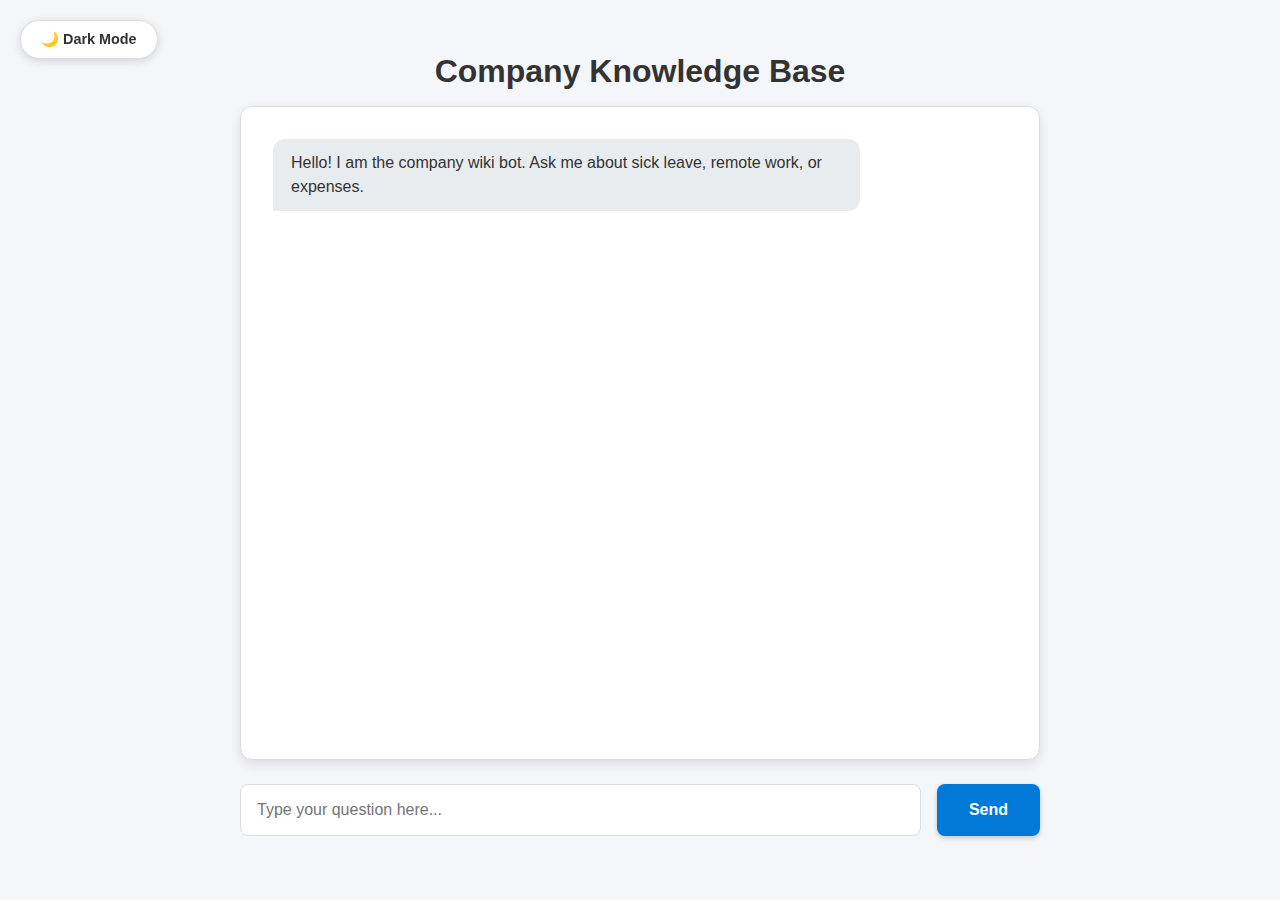
<file: company_chatbot/frontend/index.html>
<!DOCTYPE html>
<html lang="en">
<head>
    <meta charset="UTF-8">
    <meta name="viewport" content="width=device-width, initial-scale=1.0">
    <title>Company Wiki</title>

    <link rel="stylesheet" href="styles.css">

    <link rel="icon" type="image/png" href="chatbot_ico.png" />
</head>

<body>
    <button class="theme-btn">🌙 Dark Mode</button>

    <div class="container">
        <h1>Company Knowledge Base</h1>

        <!-- Chat History Area -->
        <div id="chat-box" class="chat-box">
            <div class="message bot-message">
                <div class="bubble">Hello! I am the company wiki bot. Ask me about sick leave, remote work, or expenses.</div>
            </div>
        </div>

        <!-- Loading Indicator -->
        <div id="typing-indicator" class="typing-indicator">Thinking...</div>

        <!-- Input Controls -->
        <div class="input-area controls">
            <input type="text" id="user-input" placeholder="Type your question here..." autocomplete="off">
            <button onclick="sendMessage()" id="send-btn">Send</button>
        </div>
    </div>

    <script src="app.js"></script>
</body>

</html>
</file>
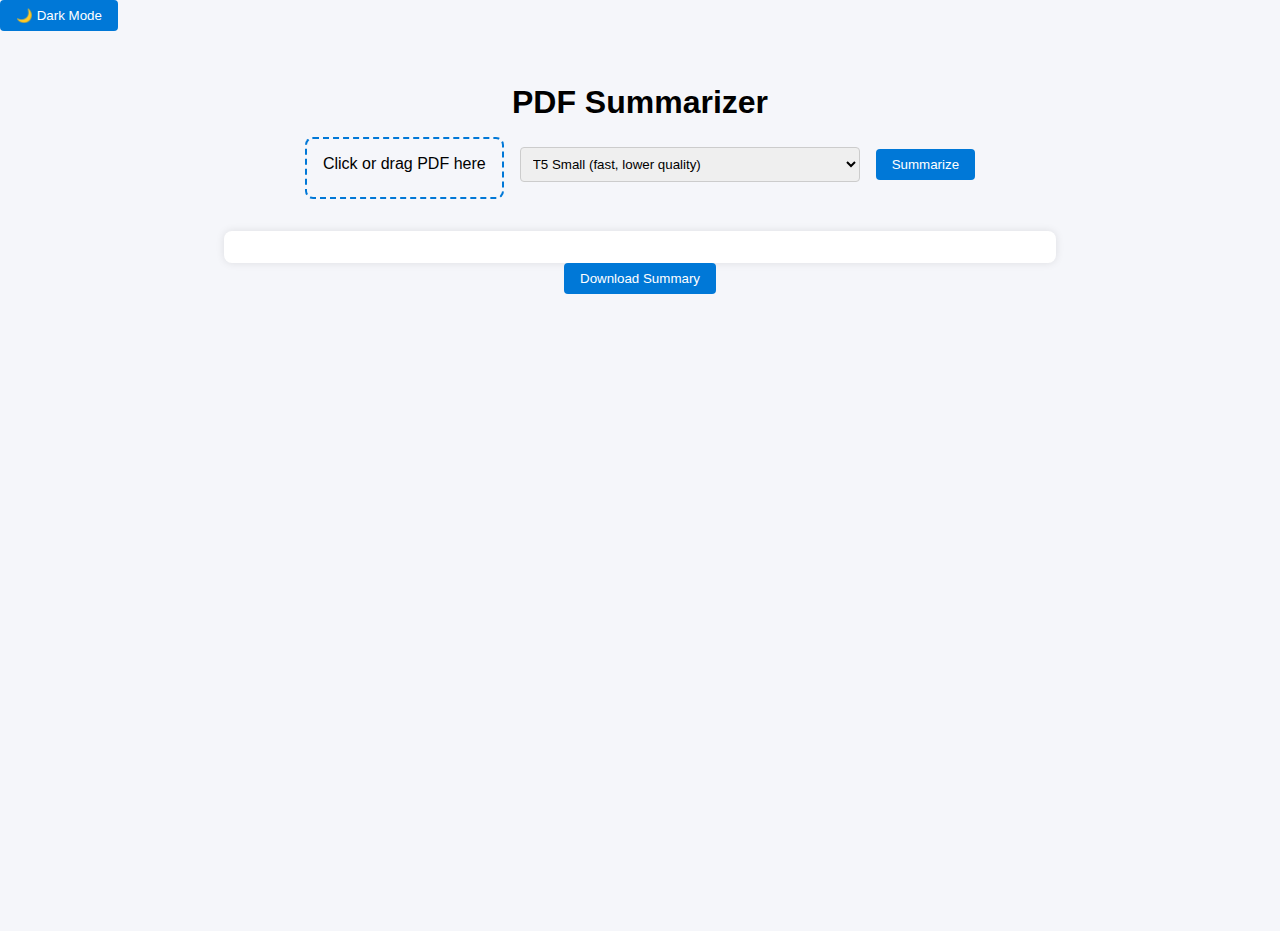
<file: pdf_summarizer/frontend/index.html>
<!DOCTYPE html>
<html lang="en">

<head>
  <meta charset="UTF-8" />
  <meta name="viewport" content="width=device-width, initial-scale=1.0" />
  <title>PDF Summarizer</title>
  <link rel="stylesheet" href="style.css" />
</head>

<body>
  <button id="theme-toggle" class="theme-btn">🌙 Dark Mode</button>

  <div class="container">
    <h1>PDF Summarizer</h1>

    <div class="controls">
      <div id="drop-zone" class="drop-zone">
        <span class="drop-text">Click or drag PDF here</span>
        <span class="file-name"></span>
      </div>

      <input type="file" id="fileInput" style="display:none;" />

      <select id="model">
        <option value="t5-small" selected>T5 Small (fast, lower quality)</option>
        <option value="bart-large-cnn">BART Large (GPU)</option>
        <option value="mistral">Mistral LLM (GPU)</option>
        <option value="api">External API (Gemini 1.5 / No Credit Doesn't Work)</option>
      </select>

      <button id="uploadBtn">Summarize</button>
    </div>

    <div id="progress-container">
      <div id="progress-bar"></div>
    </div>
    
    <div id="time-estimate"></div>

    <div id="output"></div>

    <div id="download-buttons">
      <button id="downloadSummary">Download Summary</button>
    </div>
  </div>

  <script type="module" src="main.js"></script>
</body>
</html>
</file>
<file: company_chatbot/frontend/styles.css>
/* =========================================
   1. CSS VARIABLES (Theme Colors)
   ========================================= */
:root {
    --bg-color: #f5f6fa;
    --container-bg: #ffffff;
    --text-primary: #333333;
    --text-secondary: #666666;
    --accent-color: #0078d7;
    --accent-hover: #005fa3;
    --border-color: #ddd;
    --shadow: 0 4px 12px rgba(0, 0, 0, 0.1);
    --code-bg: #f4f4f4;
    --bot-bubble: #e9ecef;
    --user-bubble: #0078d7;
    --user-text: #ffffff;
}

/* Dark Mode Overrides */
body.dark-mode {
    --bg-color: #121212;
    --container-bg: #1e1e1e;
    --text-primary: #e0e0e0;
    --text-secondary: #aaaaaa;
    --accent-color: #4dabf7;
    --accent-hover: #339af0;
    --border-color: #333;
    --shadow: 0 4px 12px rgba(0, 0, 0, 0.5);
    --code-bg: #2d2d2d;
    --bot-bubble: #2d2d2d;
    --user-bubble: #4dabf7;
    --user-text: #121212;
}

/* =========================================
   2. GLOBAL RESET
   ========================================= */
* {
    box-sizing: border-box;
}

html, body {
    height: 100%;
    margin: 0;
    padding: 0;
    background-color: var(--bg-color);
    color: var(--text-primary);
    font-family: 'Segoe UI', Tahoma, Geneva, Verdana, sans-serif;
    transition: background-color 0.3s ease, color 0.3s ease;
}

/* =========================================
   3. LAYOUT
   ========================================= */
.container {
    display: flex;
    flex-direction: column;
    align-items: center;
    max-width: 900px;
    margin: 0 auto;
    padding: 2rem 1rem;
    height: 100vh;
}

h1 {
    margin-bottom: 1rem;
    color: var(--text-primary);
    font-weight: 700;
    text-align: center;
}

/* =========================================
   4. CHAT INTERFACE 
   ========================================= */
.chat-box {
    width: 100%;
    max-width: 800px;
    flex: 1; 
    background-color: var(--container-bg);
    border: 1px solid var(--border-color);
    border-radius: 12px;
    padding: 2rem;
    margin-bottom: 1.5rem;
    overflow-y: auto; /* Scrollable */
    box-shadow: var(--shadow);
    display: flex;
    flex-direction: column;
    gap: 1rem;
}

.message {
    display: flex;
    flex-direction: column;
    max-width: 80%;
}

.bot-message {
    align-self: flex-start;
}

.user-message {
    align-self: flex-end;
}

.bubble {
    padding: 12px 18px;
    border-radius: 12px;
    font-size: 1rem;
    line-height: 1.5;
    position: relative;
    white-space: pre-wrap; 
}

.bot-message .bubble {
    background-color: var(--bot-bubble);
    color: var(--text-primary);
    border-bottom-left-radius: 2px;
}

.user-message .bubble {
    background-color: var(--user-bubble);
    color: var(--user-text);
    border-bottom-right-radius: 2px;
}

/* =========================================
   5. INPUTS & CONTROLS
   ========================================= */
.input-area {
    width: 100%;
    max-width: 800px;
    display: flex;
    gap: 1rem;
    margin-bottom: 2rem;
}

.input-area input {
    flex-grow: 1;
    padding: 1rem;
    border-radius: 8px;
    border: 1px solid var(--border-color);
    background-color: var(--container-bg);
    color: var(--text-primary);
    font-size: 1rem;
    outline: none;
    transition: border 0.2s;
}

.input-area input:focus {
    border-color: var(--accent-color);
}

.input-area button {
    padding: 0.8rem 2rem;
    border-radius: 8px;
    border: none;
    background-color: var(--accent-color);
    color: white;
    font-size: 1rem;
    font-weight: bold;
    cursor: pointer;
    transition: background-color 0.2s;
    box-shadow: 0 2px 5px rgba(0,0,0,0.2);
}

.input-area button:hover {
    background-color: var(--accent-hover);
    transform: translateY(-1px);
}

.input-area button:disabled {
    background-color: var(--text-secondary);
    cursor: not-allowed;
    transform: none;
}

/* =========================================
   6. LOADING INDICATOR
   ========================================= */
.typing-indicator {
    font-size: 0.9rem;
    color: var(--text-secondary);
    font-style: italic;
    margin-bottom: 10px;
    display: none; 
}

/* =========================================
   7. DARK MODE TOGGLE BUTTON
   ========================================= */
.theme-btn {
    position: fixed;
    top: 20px;
    left: 20px;
    padding: 10px 20px;
    background-color: var(--container-bg);
    color: var(--text-primary);
    border: 1px solid var(--border-color);
    border-radius: 30px;
    cursor: pointer;
    font-weight: 600;
    font-size: 0.9rem;
    z-index: 1000;
    box-shadow: 0 2px 8px rgba(0,0,0,0.15);
    transition: all 0.3s ease;
}

.theme-btn:hover {
    background-color: var(--accent-color);
    color: white;
    border-color: var(--accent-color);
}

/* =========================================
   8. MOBILE RESPONSIVENESS
   ========================================= */
@media (max-width: 600px) {
    .container {
        padding: 1rem;
        padding-top: 70px; /* Space for theme btn */
    }
    
    .theme-btn {
        top: 10px;
        left: 10px;
        padding: 8px 12px;
        font-size: 0.8rem;
    }

    .input-area button {
        padding: 0.8rem 1rem;
    }
}
</file>
<file: pdf_summarizer/frontend/style.css>
/* General Font */
html, body {
      height: 100%;
      margin: 0;
      background-color: #f5f6fa;
      font-family: Arial, sans-serif;
    }

/* Main Container */
.container {
  display: flex;
  flex-direction: column;
  justify-content: flex-start;
  align-items: center;
  height: 100%;
  padding: 2rem;
  box-sizing: border-box;
}

/* The row of the buttons */
.controls {
  display: flex;
  align-items: baseline; 
  gap: 1rem;
  margin-bottom: 1rem;
}

.drop-zone {
  border: 2px dashed #0078d7;
  border-radius: 8px;
  padding: 1rem;
  text-align: center;
  cursor: pointer;
  position: relative;
}

.drop-zone.dragover {
  background-color: #e6f0ff;
  border-color: #005bb5;
}

.drop-text {
  display: block;
}

.file-name {
  display: block;
  margin-top: 0.5rem;
  font-weight: bold;
  color: #333;
}

.controls input[type="file"] {
  padding: 0.5rem;
  border: 1px solid #ccc;
  border-radius: 4px;
  background-color: white;

}

.controls select {
  padding: 0.5rem;
  border-radius: 4px;
  border: 1px solid #ccc;
}

.controls button {
  padding: 0.5rem 1rem;
  border-radius: 4px;
  border: none;
  background-color: #0078d7;
  color: white;
  cursor: pointer;
}

/* Headers and Buttons */
h1 {
    margin-bottom: 1rem;
}

input[type="file"] {
    margin-bottom: 1rem;
}

button {
    padding: 0.5rem 1rem;
    background-color: #0078d7;
    color: white;
    border: none;
    border-radius: 4px;
    cursor: pointer;
}

button:hover {
    background-color: #005fa3;
}

/* Progress Bars */
#progress-container {
    width: 100%;
    max-width: 600px;
    height: 20px;
    background: #ddd;
    border-radius: 10px;
    margin-top: 1rem;
    overflow: hidden;
    display: none;
}

#progress-bar {
    height: 100%;
    width: 0%;
    background: #0078d7;
    transition: width 0.2s ease;
}

#output {
    width: 100%;
    max-width: 800px;
    margin-top: 1rem;
    background: white;
    padding: 1rem;
    border-radius: 8px;
    box-shadow: 0 0 8px rgba(0,0,0,0.1);
    white-space: pre-wrap;
    word-wrap: break-word;
}
</file>
